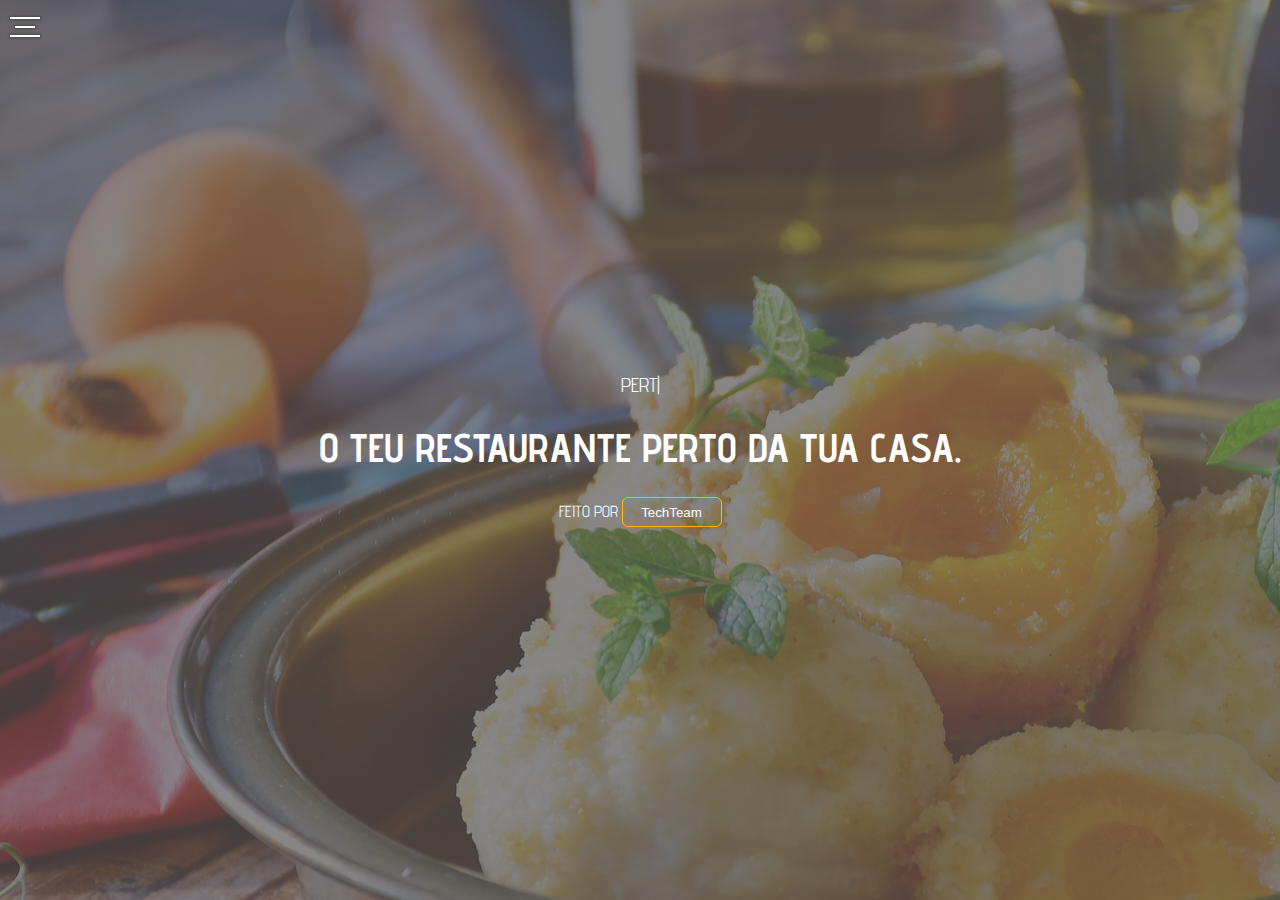
<file: index.html>
<!DOCTYPE html>
<html lang="en" >
<head>
  <meta charset="UTF-8">
  <title>Restaurante</title>
  <link href="https://fonts.googleapis.com/css?family=Advent+Pro:400,500,700" rel="stylesheet">
  <link rel="stylesheet" href="css/style.css">
</head>
<body>
  <div class="nav-trigger js_navbar">
      <span></span><span></span><span></span> 
  </div>
	<div class="nav-menu">
    <ul>
      <a href="index.html">
        <li>
          <h2 class="mt" id="home">Home</h2>
        </li>
      </a>
      <a href="#">
        <li>
          <h2 class="mt">Usuário</h2>
          <ul>
            <li>Registrar de pedido</li>
          </ul>
        </li>
      </a>
      <a href="cozinha.html">
        <li>
          <h2 class="mt">Cozinha</h2>
          <ul>
              <li>Fila de pedido</li>
            </ul>
        </li>
      </a>
      <a href="#" data-toggle="modal" data-target="#myModal">
        <li>
          <h2 class="mt">Menu</h2>
          <ul>
            <li>Cardápio</li>
          </ul>
        </li>
      </a>
      <a href="#">
        <li>
          <h2 class="mt">Caixa</h2>
          <ul>
            <li>Fecho de conta</li>
          </ul>
        </li>
      </a>
    </ul>
  </div>
  <div class="home">
  </div>
  <section>
    <div class="content"></div>
    <div class="title_ema"> 
      <p><span class="typed"></span>
        <h1>O teu restaurante perto da tua casa. </h1>
        Feito por <a href="https:www.techteam-angola.tech"><button class="btn_ema">TechTeam</button></a>
      </p>
    </div>
  </section>
<!-- <section class="bgwhite">
  <div class="content"></div>
  </section> -->
  <script src='https://cdnjs.cloudflare.com/ajax/libs/jquery/3.1.0/jquery.min.js'></script>
  <script  src="js/index.js"></script>
  <script src="js/typed.js"></script>
  <script src="js/type_effect.js"></script>
</body>
</html>
</file>
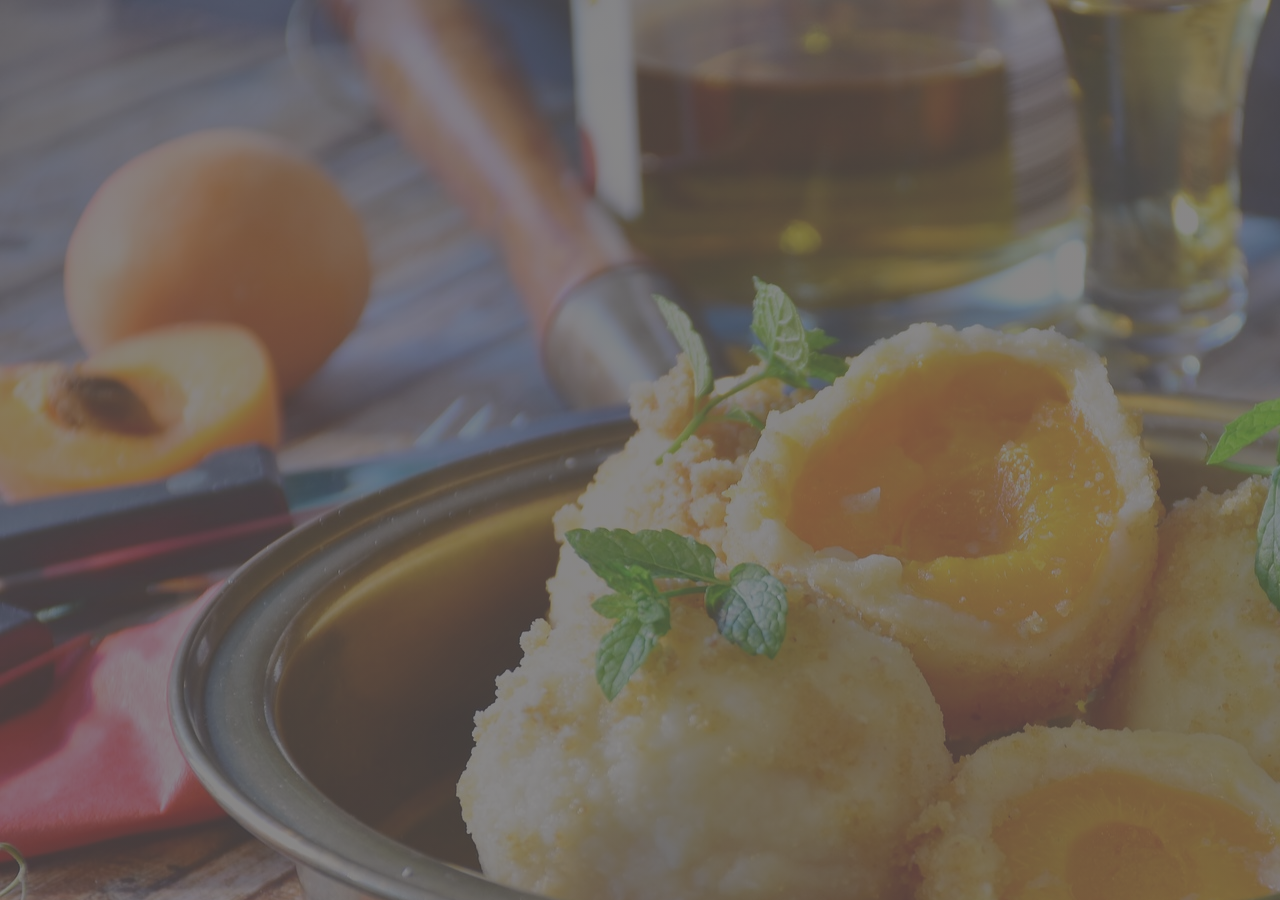
<file: cozinha.html>
<!DOCTYPE html>
<html lang="en">
<head>
    <meta charset="UTF-8">
    <meta name="viewport" content="width=device-width, initial-scale=1.0">
    <meta http-equiv="X-UA-Compatible" content="ie=edge">
    <title>Restaurante</title>
    <link href="https://fonts.googleapis.com/css?family=Advent+Pro:400,500,700" rel="stylesheet">
    <link rel="stylesheet" href="css/style.css">
</head>
<body>
    <section>
        <div class="content">
        
        </div>
    </section>
</body>
</html>
</file>
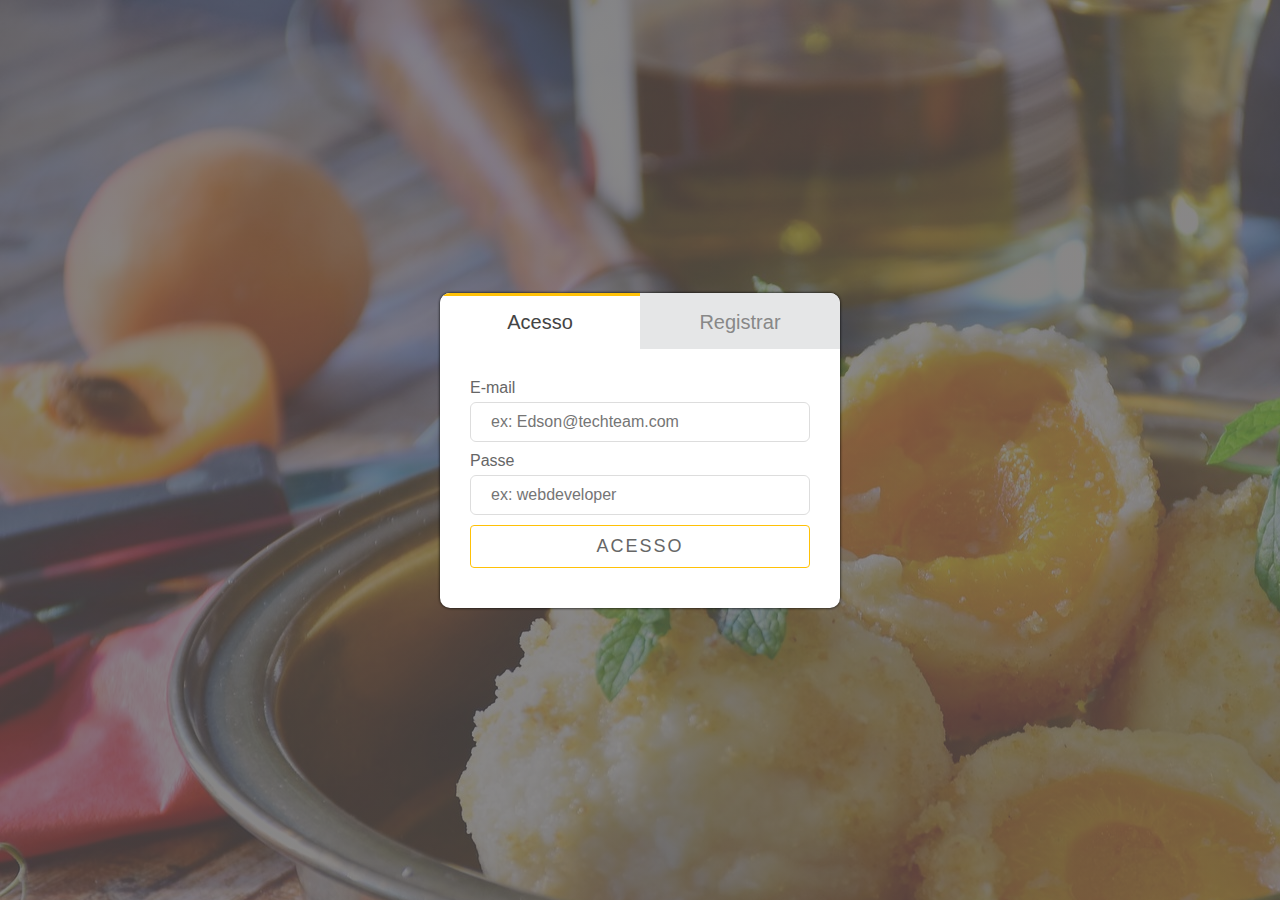
<file: login.html>
<!DOCTYPE html>
<html>
    <head>
        <meta charset="utf-8">
        <meta name="viewport" content="width=device-width, initial-scale=1, maximum-scale=1">
        <!--=======Font Open Sans======-->
        <link href='https://fonts.googleapis.com/css?family=Open+Sans' rel='stylesheet' type='text/css'>
        <link rel="stylesheet" href="css/style.css">
        <!--StyleSheet-->
    </head>
    <body>
    <section>
        <div class="content">
            <div class="forms">
                <ul class="tab-group">
                    <li class="tab active"><a href="#login">Acesso</a></li>
                    <li class="tab"><a href="#signup">Registrar</a></li>
                </ul>
                <form action="index.html" method="POST" id="login">
                    <div class="input-field">
                    <label for="email">E-mail</label>
                    <input type="email" name="email" required="email" placeholder="ex: Edson@techteam.com" />
                    <label for="password">Passe</label> 
                    <input type="password" name="passe" required placeholder="ex: webdeveloper"/>
                    <input type="submit" value="Acesso" class="button"/>
                    </div>
                </form>
                <form action="#" id="signup">
                    <div class="input-field">
                    <label for="email">E-mail</label> 
                    <input type="email" name="email" required="email" placeholder="ex: Edson@techteam.com"/>
                    <label for="password">Passe</label> 
                    <input type="password" name="passe" placeholder="ex: webdeveloper" required/>
                    <label for="password">Confirma Passe</label> 
                    <input type="password" name="passe" placeholder="ex: webdeveloper" required/>
                    <input type="submit" value="Registro" class="button" />
                    </div>
                </form>
            </div>
        </div>
    </section>
    <script src='http://cdnjs.cloudflare.com/ajax/libs/jquery/2.1.3/jquery.min.js'></script>
    <script type="text/javascript">
    $(document).ready(function(){
        $('.tab a').on('click', function (e) {
        e.preventDefault();
        
        $(this).parent().addClass('active');
        $(this).parent().siblings().removeClass('active');

        var href = $(this).attr('href');
        $('.forms > form').hide();
        $(href).fadeIn(500);
        });
    });
    </script>
    </body>
</html>
</file>
<file: css/style.css>
* {
  box-sizing: border-box;
  -webkit-box-sizing: border-box;
  -moz-box-sizing: border-box;
}

*, *:before, *:after {
  box-sizing: inherit;
}

html {
  box-sizing: border-box;
  
}

body {
  margin: 0;
  font-family: "Advent Pro", sans-serif;
  overflow-x: hidden;
  font-size:16px;

}

section {
  width: 100%;
  padding: 0 7%;
  display: table;
  margin: 0;
  max-width: none;
  background:linear-gradient(#575555b5,#575555b5), url("../img/marillenknodel-3520530_1920.jpg"); 
  height: 100vh;
  color: #fff;
}

.content {
  display: table-cell;
  vertical-align: middle;
  color: #fff;
}

.nav-trigger {
  width: 30px;
  height: 30px;
  position: fixed;
  top: 10px;
  left: 10px;
  z-index: 20;
  cursor: pointer;
  -webkit-transition: top .1s ease-in-out;
  transition: top .1s ease-in-out;
}

.nav-trigger span {
  display: block;
  width: 100%;
  height: 2px;
  background: #fff;
  margin: 7px auto;
  -webkit-transition: all 0.3s ease-in-out;
  transition: all 0.3s ease-in-out;
  box-shadow: 0 0 3px 1px rgba(0, 0, 0, 0.3);
}

.nav-trigger span:first-child {
  top: 0;
  left: 0;
}

.nav-trigger span:nth-child(2) {
  width: 20px;
  top: 10px;
  left: 0;
}

.nav-trigger span:last-child {
  top: 20px;
  left: 0;
}

.nav-trigger .on {
  top: 10px;
}

.nav-trigger.on span:first-child {
  -webkit-transform: translateY(10px) rotate(45deg);
  transform: translateY(10px) rotate(45deg);
}

.nav-trigger.on span:nth-child(2) {
  -webkit-transform: translateX(50px);
  transform: translateX(50px);
  opacity: 0;
}

.nav-trigger.on span:last-child {
  -webkit-transform: translateY(-8px) rotate(-45deg);
  transform: translateY(-8px) rotate(-45deg);
}

.nav-trigger-dark {
  width: 30px;
  height: 30px;
  position: fixed;
  top: 10px;
  right: 10px;
  z-index: 20;
  cursor: pointer;
  -webkit-transition: top .1s ease-in-out;
  transition: top .1s ease-in-out;
}

.nav-trigger-dark span {
  display: block;
  width: 100%;
  height: 2px;
  background: #000;
  margin: 7px auto;
  -webkit-transition: all 0.3s ease-in-out;
  transition: all 0.3s ease-in-out;
  box-shadow: 0 0 3px 1px rgba(255, 255, 255, 0.3);
}

.nav-trigger-dark span:first-child {
  top: 0;
  left: 0;
}

.nav-trigger-dark span:nth-child(2) {
  width: 20px;
  top: 10px;
  left: 0;
}

.nav-trigger-dark span:last-child {
  top: 20px;
  left: 0;
}

.nav-trigger-dark .on {
  top: 10px;
}

.nav-trigger-dark.on span:first-child {
  -webkit-transform: translateY(10px) rotate(45deg);
  transform: translateY(10px) rotate(45deg);
}

.nav-trigger-dark.on span:nth-child(2) {
  -webkit-transform: translateX(50px);
  transform: translateX(50px);
  opacity: 0;
}

.nav-trigger-dark.on span:last-child {
  -webkit-transform: translateY(-8px) rotate(-45deg);
  transform: translateY(-8px) rotate(-45deg);
}

.nav-menu {
  height: 100%;
  position: fixed;
  top: 0;
  right: 0;
  bottom: 0;
  left: 0;
  display: none;
  z-index: 19;
  overflow: hidden;
}

.nav-menu ul {
  list-style-type: none;
  padding: 0;
  margin: 0;
  width: 100%;
  max-width: 100%;
  text-align: center;
  position: relative;
  -webkit-transition: opacity .35s, visibility .35s, height .35s;
  transition: opacity .35s, visibility .35s, height .35s;
}

.nav-menu ul a {
  position: relative;
  float: left;
  margin: 0;
  width: 20%;
  height: 100vh;
  text-align: center;
  cursor: pointer;
  background: #57555575; 
  color: #fff;
  text-decoration: none;
}

@media (max-width: 30em) {
  .nav-menu ul a {
    width: 100%;
    height: 25vh;
  }
}

.nav-menu ul a li {
  position: absolute;
  text-transform: uppercase;
  font-family: "Advent Pro", sans-serif;
  top: 45%;
  left: 0;
  position: relative;
  -webkit-animation: fadeInRight .5s ease forwards;
  animation: fadeInRight .5s ease forwards;
}

@media (max-width: 30em) {
  .nav-menu ul a li {
    top: 25%;
  }
}

.nav-menu ul a h2.mb {
  -webkit-transition: -webkit-transform 0.35s;
  transition: -webkit-transform 0.35s;
  transition: transform 0.35s;
  transition: transform 0.35s, -webkit-transform 0.35s;
  margin-bottom: -20px;
  font-size: 2.25rem;
  /* 36/16 */
}

@media (max-width: 30em) {
  .nav-menu ul a h2.mb {
    font-size: 1.688rem;
    /* 27/16 */
  }
}

@media (min-width: 48em) and (max-width: 61.9375em) {
  .nav-menu ul a h2.mb {
    font-size: 2rem;
    /* 32/16 */
    margin-bottom: -13px;
  }
}

.nav-menu ul a h2.mt {
  -webkit-transition: -webkit-transform 0.35s;
  transition: -webkit-transform 0.35s;
  transition: transform 0.35s;
  transition: transform 0.35s, -webkit-transform 0.35s;
  margin-bottom: -60px;
  font-size: 2.25rem;
  /* 36/16 */
}

@media (max-width: 30em) {
  .nav-menu ul a h2.mt {
    font-size: 1.688rem;
    /* 27/16 */
  }
}

@media (min-width: 48em) and (max-width: 61.9375em) {
  .nav-menu ul a h2.mt {
    font-size: 2rem;
    /* 32/16 */
  }
}

.nav-menu ul a i {
  font-style: normal;
  opacity: 0;
  -webkit-transition: opacity 0.35s, -webkit-transform 0.35s;
  transition: opacity 0.35s, -webkit-transform 0.35s;
  transition: opacity 0.35s, transform 0.35s;
  transition: opacity 0.35s, transform 0.35s, -webkit-transform 0.35s;
  -webkit-transform: translate3d(0, -30px, 0);
  transform: translate3d(0, -30px, 0);
  font-size: 1.875rem;
  /* 30/16 */
}

@media (max-width: 30em) {
  .nav-menu ul a i {
    display: none;
  }
}

.nav-menu ul a:hover {
  background: #57555575;
  color: #FFC107;
}

.nav-menu ul a:hover h2 {
  -webkit-transform: translate3d(0, 0, 0);
  transform: translate3d(0, 0, 0);
}

.nav-menu ul a:hover i {
  opacity: 1;
  -webkit-transform: translate3d(0, 0, 0);
  transform: translate3d(0, 0, 0);
}

.nav-menu ul a.active {
  background: #fff;
  color: #e65454;
}

.nav-menu ul a.active:hover {
  color: #000;
}

@-webkit-keyframes fadeInRight {
  0% {
    opacity: 0;
    left: 20%;
  }
  100% {
    opacity: 1;
    left: 0;
  }
}

@keyframes fadeInRight {
  0% {
    opacity: 0;
    left: 20%;
  }
  100% {
    opacity: 1;
    left: 0;
  }
}

.forms {
	background: #fff;
	box-shadow: 0 0 3px #000;
	margin: 30px auto;
	max-width: 400px;
	overflow: hidden;
	position: relative;
  padding: 0;
  border-radius:10px;
}

.forms form { padding: 30px; }
#signup { display: none; }
.forms .tab-group {
	list-style: none;
	padding: 0;
	margin: 0;
}
.forms .tab-group:after {
	content: "";
	display: table;
	clear: both;
}
.forms .tab-group li a {
	display: block;
	text-decoration: none;
	padding: 15px;
	background: #e5e6e7;
	color: #888;
	font-size: 20px;
	float: left;
	width: 50%;
	text-align: center;
	border-top: 3px solid transparent;
	-moz-transition: all 0.4s ease-in-out;
	-o-transition: all 0.4s ease-in-out;
	-webkit-transition: all 0.4s ease-in-out;
	transition: all 0.4s ease-in-out;
}
.forms .tab-group li a:hover {
	background: #dedfdf;
	color: #666;
}
.forms .tab-group .active a {
	background: #fff;
	color: #444;
	border-top: 3px solid #FFC107;
}
.forms input {
	font-size: 16px;
	display: block;
	width: 100%;
	padding: 10px 20px;
	border: 1px solid #ddd;
	color: #666;
	border-radius: 0;
	margin-bottom: 10px;
	-moz-transition: all 0.4s ease-in-out;
	-o-transition: all 0.4s ease-in-out;
	-webkit-transition: all 0.4s ease-in-out;
  transition: all 0.4s ease-in-out;
  border-radius:6px;
}
.forms input:focus {
	outline: 0;
	border-color: #2e5ed7;
}
.forms label {
	font-size: 16px;
	font-weight: normal;
	color: #666;
	margin-bottom: 5px;
	display: block;
}
.forms .button {
	outline: none;
	border-radius: 0;
	padding: 10px 0;
	font-size: 18px;
	font-weight: 300;
	text-transform: uppercase;
	letter-spacing: 2px;
	border:1px solid #FFC107;
  background:transparent;
	color: #666;
	cursor: pointer;
	-moz-transition: all 0.4s ease-in-out;
	-o-transition: all 0.4s ease-in-out;
	-webkit-transition: all 0.4s ease-in-out;
  transition: all 0.4s ease-in-out;
  border-radius:4px;
}
.forms .button:hover, .button:focus { background: #FFC107; color: #ffff }
.text-p { text-align: right; }
.text-p a { color: #1383ea; }


.title_ema{
  text-transform: uppercase;
  padding:0 43% 0 px; 
  display: table-cell;
  vertical-align: middle;
  text-align: center
  
}
.btn_ema{
width: 100px;
height: 30px;
border:1px solid #FFC107;
background:transparent;
color:#ffff;
border-radius:6px
}
.btn_ema:hover{
  background-color: #FFC107;
  color:#fff;

}
h1{
font-size: 40px;
}
p{
  font-size: 20px;
}
</file>
